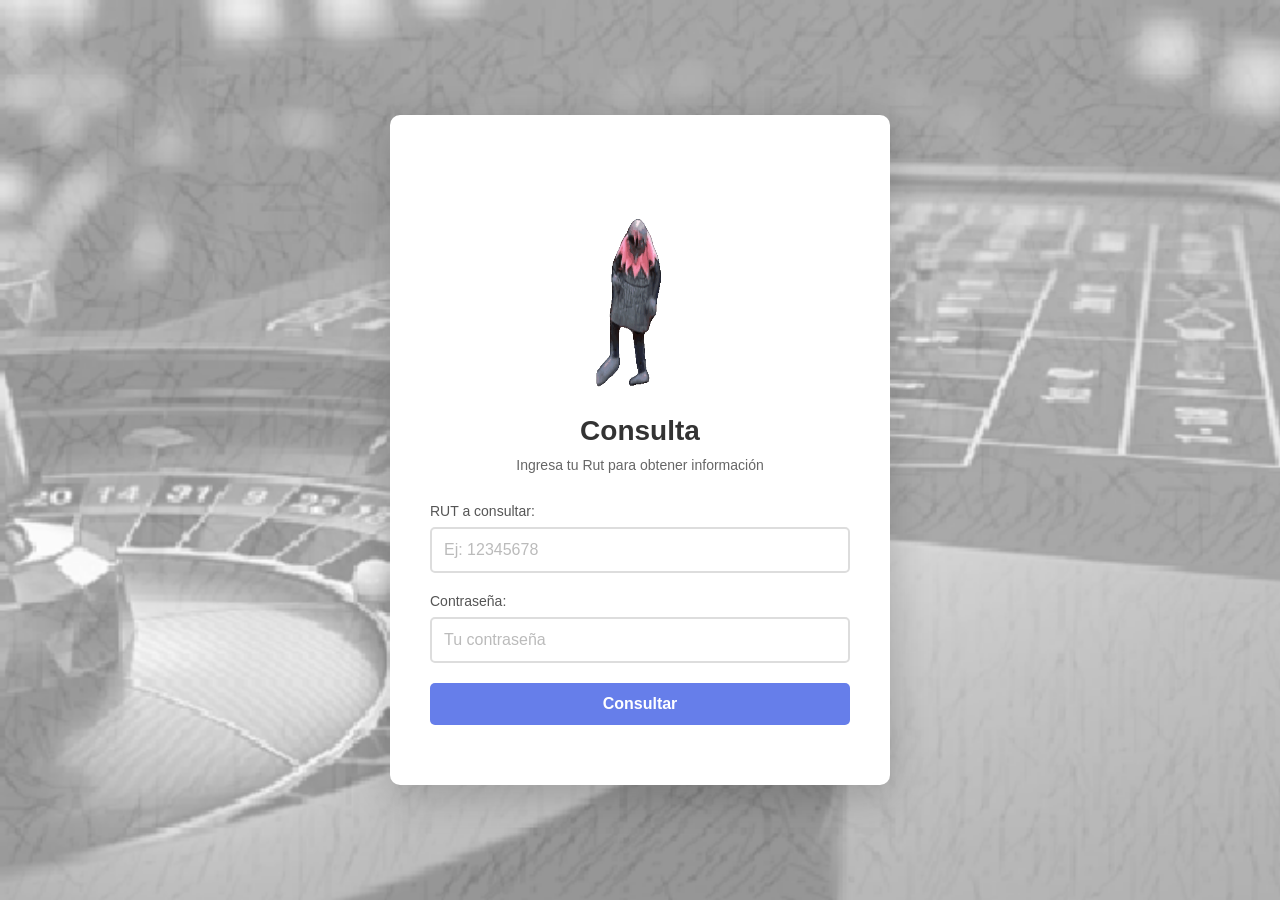
<file: index.html>
<!DOCTYPE html>
<html lang="es">
<head>
    <meta charset="UTF-8">
    <meta name="viewport" content="width=device-width, initial-scale=1.0">
    <title>Consultar Número - Google Apps Script</title>
    <link rel="stylesheet" href="css/style.css">
</head>
<body>
    <!--
        Puedes personalizar el fondo colocando una imagen o GIF en el CSS.
        Ejemplo: en css/style.css, dentro de body { background: url('assets/tu-fondo.gif') center/cover no-repeat; }
        También puedes descomentar la línea <div class="background-gif"></div> más abajo y añadir
        un elemento con un GIF en assets/.
    -->
    

    <div class="container">
        <img src="assets/mosca.gif" alt="mosca" class="mosca-gif">
        <div class="header">
            <h1>Consulta</h1>
            <p>Ingresa tu Rut para obtener información</p>
        </div>

        <form id="formulario" class="form-consulta">
            <div class="form-group">
                <label for="numero">RUT a consultar:</label>
                <input 
                    type="number" 
                    id="numero" 
                    name="numero" 
                    placeholder="Ej: 12345678" 
                    required
                >
            </div>
            <div class="form-group">
                <label for="password">Contraseña:</label>
                <input 
                    type="password" 
                    id="password" 
                    name="password" 
                    placeholder="Tu contraseña" 
                >
            </div>
            
            <button type="submit" class="btn-primary">Consultar</button>
        </form>
        
        <div class="loading" id="loading">
            <div class="spinner"></div>
            <p>Cargando...</p>
        </div>
        
        <div id="resultado" class="resultado"></div>
    </div>

    <script src="js/script.js"></script>
    <!-- Reproductor de fondo: coloca assets/la-mosca-soyunamosca.mp3 -->
    <audio id="bg-audio" src="assets/la-mosca-soyunamosca.mp3" preload="auto"></audio>
    <script>
        (function(){
            const audio = document.getElementById('bg-audio');
            const targetVolume = 0.10; // volumen objetivo (0.0 - 1.0)
            const maxPlays = 1; // cuántas veces reproducir
            let playCount = 0;

            function fadeInAudio(duration = 1500){
                if(!audio) return;
                audio.volume = 0;
                const steps = 30;
                const stepTime = duration / steps;
                let currentStep = 0;
                const iv = setInterval(()=>{
                    currentStep++;
                    const v = Math.min(targetVolume, (currentStep/steps) * targetVolume);
                    audio.volume = v;
                    if(currentStep >= steps) clearInterval(iv);
                }, stepTime);
            }

            function handleEnded(){
                playCount++;
                if(playCount < maxPlays){
                    audio.currentTime = 0;
                    audio.play().catch(()=>{});
                } else {
                    // opcional: bajar volumen al finalizar la última repetición
                    audio.volume = 0;
                }
            }

            function tryPlay(){
                if(!audio) return;
                audio.removeAttribute('loop');
                audio.addEventListener('ended', handleEnded);
                audio.play().then(()=>{
                    fadeInAudio();
                }).catch(()=>{
                    // Autoplay bloqueado: reproducir en la primera interacción del usuario
                    document.addEventListener('click', onFirstInteraction, { once: true });
                    document.addEventListener('keydown', onFirstInteraction, { once: true });
                });
            }

            function onFirstInteraction(){
                if(!audio) return;
                audio.play().then(()=>{
                    fadeInAudio();
                }).catch(()=>{});
            }

            window.addEventListener('load', tryPlay);
        })();
    </script>
</body>
</html>
</file>
<file: css/style.css>
* {
    margin: 0;
    padding: 0;
    box-sizing: border-box;
}

body {
    font-family: 'Segoe UI', Tahoma, Geneva, Verdana, sans-serif;
    display: flex;
    justify-content: center;
    align-items: center;
    min-height: 100vh;
    background: url('../assets/CASINO1.jpg') center/cover no-repeat fixed;
    padding: 20px;
}

/* Opcional: elemento flotante para GIF
.background-gif {
    position: fixed;
    top: 0;
    left: 0;
    width: 100%;
    height: 100%;
    z-index: -1;
    background: url('../assets/tu-gif.gif') center/cover no-repeat;
    opacity: 0.7;
}*/

.container {
    background: white;
    padding: 40px;
    border-radius: 10px;
    box-shadow: 0 10px 40px rgba(0, 0, 0, 0.2);
    width: 100%;
    max-width: 500px;
}

.mosca-gif {
    width: 240px;
    height: 240px;
    margin: 0 auto 20px;
    display: block;
    animation: flotar 3s ease-in-out infinite;
}

@keyframes flotar {
    0%, 100% { transform: translateY(0px); }
    50% { transform: translateY(-10px); }
}

.header {
    text-align: center;
    margin-bottom: 30px;
}

.header h1 {
    color: #333;
    font-size: 28px;
    margin-bottom: 10px;
}

.header p {
    color: #666;
    font-size: 14px;
}

/* Formulario */
.form-consulta {
    margin-bottom: 20px;
}

.form-group {
    margin-bottom: 20px;
}

label {
    display: block;
    margin-bottom: 8px;
    color: #555;
    font-weight: 500;
    font-size: 14px;
}

input[type="number"],
input[type="password"] {
    width: 100%;
    padding: 12px;
    border: 2px solid #ddd;
    border-radius: 5px;
    font-size: 16px;
    transition: all 0.3s;
}

input[type="number"]:focus,
input[type="password"]:focus {
    outline: none;
    border-color: #667eea;
    box-shadow: 0 0 0 3px rgba(102, 126, 234, 0.1);
}

input[type="number"]::placeholder,
input[type="password"]::placeholder {
    color: #bbb;
}

/* Botones */
.btn-primary {
    width: 100%;
    padding: 12px;
    background-color: #667eea;
    color: white;
    border: none;
    border-radius: 5px;
    font-size: 16px;
    font-weight: 600;
    cursor: pointer;
    transition: all 0.3s;
}

.btn-primary:hover {
    background-color: #764ba2;
    transform: translateY(-2px);
    box-shadow: 0 5px 15px rgba(102, 126, 234, 0.4);
}

.btn-primary:active {
    transform: translateY(0);
}

.btn-primary:disabled {
    background-color: #ccc;
    cursor: not-allowed;
    transform: none;
}

/* Loading */
.loading {
    display: none;
    text-align: center;
    margin-top: 20px;
}

.loading.active {
    display: block;
}

.spinner {
    border: 4px solid #f3f3f3;
    border-top: 4px solid #667eea;
    border-radius: 50%;
    width: 40px;
    height: 40px;
    animation: spin 1s linear infinite;
    margin: 0 auto 10px;
}

@keyframes spin {
    0% { transform: rotate(0deg); }
    100% { transform: rotate(360deg); }
}

.loading p {
    color: #667eea;
    font-weight: 500;
}

/* Resultados */
.resultado {
    margin-top: 20px;
    padding: 20px;
    border-radius: 5px;
    display: none;
}

.resultado.activo {
    display: block;
}

.resultado.exito {
    background-color: #d4edda;
    color: #155724;
    border: 1px solid #c3e6cb;
}

.resultado.error {
    background-color: #f8d7da;
    color: #721c24;
    border: 1px solid #f5c6cb;
}

.resultado h3 {
    margin-bottom: 15px;
    font-size: 18px;
}

.resultado table {
    width: 100%;
    border-collapse: collapse;
}

.resultado table tr {
    border-bottom: 1px solid rgba(0, 0, 0, 0.1);
}

.resultado table td {
    padding: 10px;
    text-align: left;
}

.resultado table td:first-child {
    font-weight: 600;
    width: 35%;
    color: #333;
}

.resultado table td:last-child {
    word-break: break-word;
}

/* Responsive */
@media (max-width: 600px) {
    .container {
        padding: 25px;
    }

    .header h1 {
        font-size: 24px;
    }

    .resultado table td {
        padding: 8px 5px;
        font-size: 14px;
    }
}
</file>
